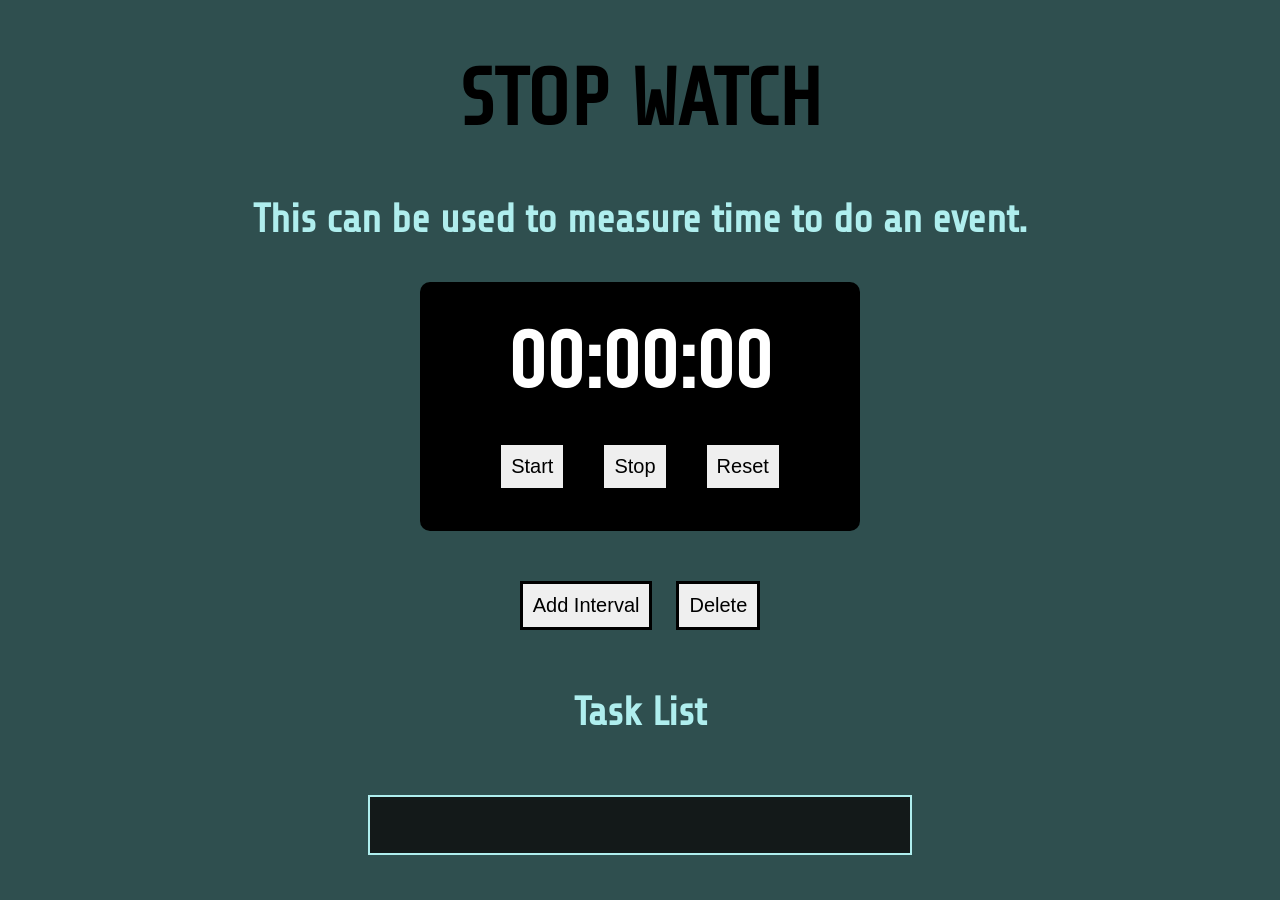
<file: index.html>
<!DOCTYPE html>
<html>
    <head>
       <meta charset="UTF-8" />
        <meta name="viewport" content="width=device-width, initial-scale=1.0" />
        <title>STOPWATCH</title>
        <link rel="preconnect" href="https://fonts.googleapis.com">
        <link rel="preconnect" href="https://fonts.gstatic.com" crossorigin>
        <link href="https://fonts.googleapis.com/css2?family=Bitcount+Single:wght@100..900&family=Cedarville+Cursive&family=Edu+NSW+ACT+Cursive:wght@400..700&family=Inter:ital,opsz,wght@0,14..32,100..900;1,14..32,100..900&family=Iosevka+Charon:ital,wght@0,300;0,400;0,500;0,700;1,300;1,400;1,500;1,700&family=Open+Sans:ital,wght@0,300..800;1,300..800&family=Oswald:wght@200..700&family=Roboto+Mono:ital,wght@0,100..700;1,100..700&family=Roboto:ital,wght@0,500;1,500&family=Saira+Stencil:ital,wght@0,100..900;1,100..900&family=Sekuya&family=Share+Tech&display=swap" rel="stylesheet">
        <link rel="stylesheet" href="style.css">
        <script src="stopwatch.js" defer></script> 
    </head>
    <body>
        <h1 class="title"> STOP WATCH</h1>
        <p>This can be used to measure time to do an event.</p>
        <div class="time-template">
            <h1 id="time">00:00:00</h1>
            <div class="buttons">
                <button id="start">Start</button>
                <button id="stop">Stop</button>
                <button id="reset">Reset</button>
            </div>
        </div>
        <div class="btn">
            <button id="add">Add Interval</button>
            <button id="delete">Delete</button>
            
        </div>
        <p>Task List </p>
        <div class="time-list">
            <div class="display-template">
                <ul id="intervalList"></ul>
            </div>
        </div>
    </body>
</html>
</file>
<file: style.css>
body{
    background-color: #2f4f4f;
    color:white;
    text-align: center;
    font-weight: bolder;
    font-family: 'Share Tech', sans-serif;
}
.title{
    text-align: center;
    color:black;
    font-size: 80px;
}
p{  
    text-align: center;
    color:paleturquoise;
    font-size: 40px;
}
#time{
    text-align: center;
    font-size: 80px;
    margin: 5px;
    padding: 10px;
}
#start{
    padding:10px;
    margin: 20px 10px;
    cursor: pointer;
    font-size: 20px; 
    border: 3px solid black;
}
#start:focus{
    border-color: #00ffcc;
    box-shadow: 0 0 10px #00ffcc;
}
#stop{
    padding:10px;
    margin: 20px 10px;
    cursor: pointer;
    font-size: 20px;
    border: 3px solid black;
}
#stop:focus{
    border-color: #00ffcc;
    box-shadow: 0 0 10px #00ffcc;
}
#reset{
    padding:10px;
    margin: 20px 10px;
    cursor: pointer;
    font-size: 20px;
    border: 3px solid black;
}
#reset:focus{
    border-color: #00ffcc;
    box-shadow: 0 0 10px #00ffcc;
}
.time-template{
    display: flex; 
    flex-direction: column;
    align-items: center;      /* center horizontally */
    justify-content: center;

    width: 400px;
    margin: 0 auto;           
    padding: 20px;

    background-color: black;
    border-radius: 10px;      
}
.buttons {
    display: flex;      
    gap: 15px; 
    justify-content: center;            /* space between buttons */
}
.display-template{
    padding: 20px;
    margin: 20px auto;              
    border: 2px solid  paleturquoise;     
    background-color: #080202b2;
    color: white;
    width: 500px;
  
}
.time-list{
    display:flex;
    justify-content: center;
}
.btn{
    margin: 30px;
}
#add{
    padding:10px;
    margin: 20px 10px;
    cursor: pointer;
    font-size: 20px;
    border: 3px solid black;
}
#add:focus{
    border-color: #00ffcc;
    box-shadow: 0 0 10px #00ffcc;

}
#delete{
    padding:10px;
    margin: 20px 10px;
    cursor: pointer;
    font-size: 20px;
    border: 3px solid black;
}
#delete:focus{
    border-color: #00ffcc;
    box-shadow: 0 0 10px #00ffcc;

}
#intervalList {
    list-style: none;
    padding: 0;
}

#intervalList li {
    margin: 10px;
    padding: 10px;
    background-color: #0c0202;
    border-radius: 5px;
}
</file>
